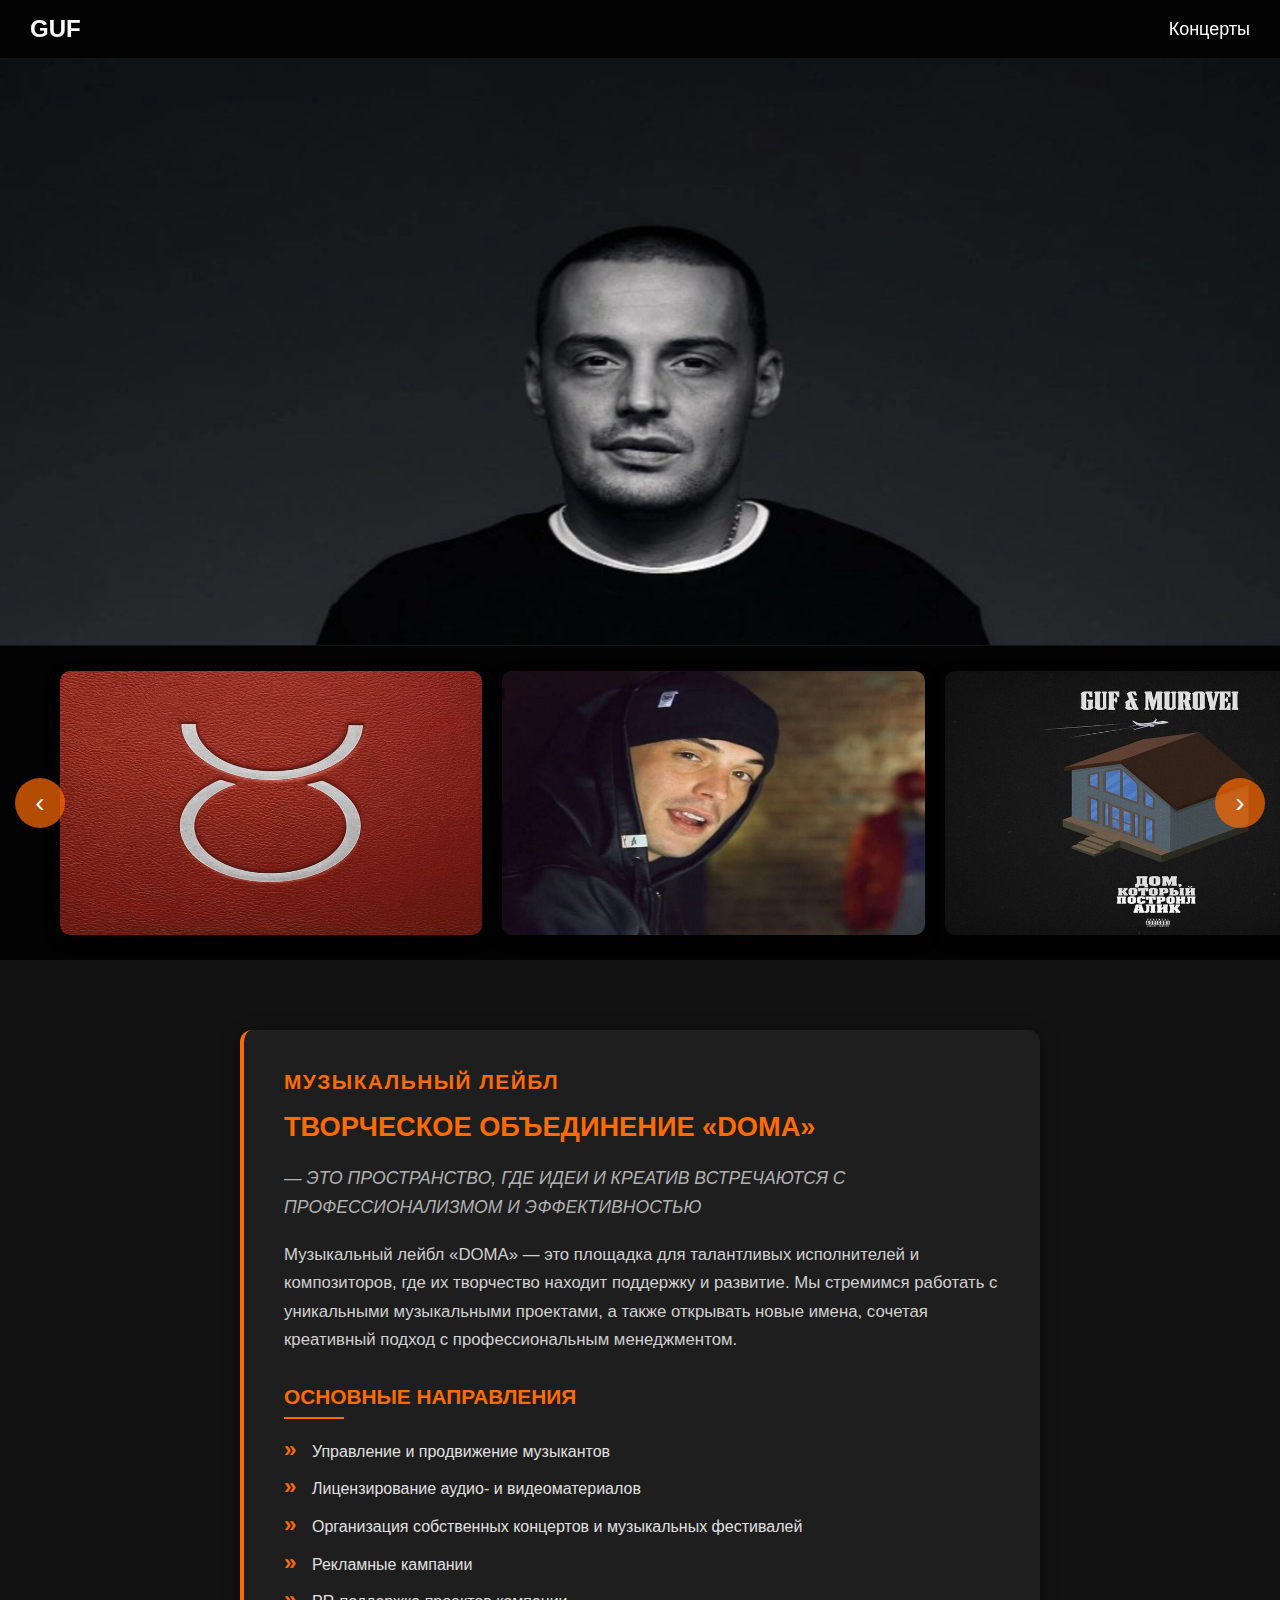
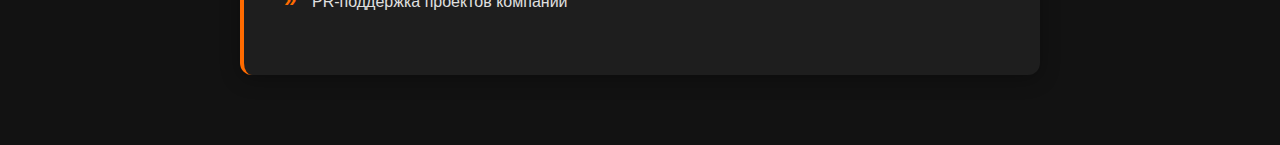
<file: practika/index.html>
<!DOCTYPE html>
<html lang="ru">
<head>
    <meta charset="UTF-8">
    <meta name="viewport" content="width=device-width, initial-scale=1.0">
    <title>GUF Concerts</title>
    <link rel="stylesheet" href="css/style.css">
</head>
<body class="has-custom-cursor">
    <div id="home-page">
        <header>
            <a href="index.html" class="logo">GUF</a>
            <nav>
                <a href="concerts.html">Концерты</a>
            </nav>
        </header>

        <div class="hero">
            <img src="foto/gl.jpg" alt="Концерт GUF" class="hero-image">
            
            <div class="slider-container">
                <div class="photo-slider">
                    <div class="slide"><img src="foto/m10.jpg" alt="Концерт 1"></div>
                    <div class="slide"><img src="foto/m9.jpg" alt="Концерт 2"></div>
                    <div class="slide"><img src="foto/m8.jpg" alt="Концерт 3"></div>
                    <div class="slide"><img src="foto/m7.jpg" alt="Концерт 4"></div>
                    <div class="slide"><img src="foto/m6.jpg" alt="Концерт 5"></div>
                    <div class="slide"><img src="foto/m5.jpg" alt="Концерт 6"></div>
                    <div class="slide"><img src="foto/m4.jpg" alt="Концерт 7"></div>
                    <div class="slide"><img src="foto/m3.jpg" alt="Концерт 8"></div>
                </div>
                <button class="slider-nav prev">‹</button>
                <button class="slider-nav next">›</button>
            </div>
        </div>
        <div class="doma-signature-dark">
            <div class="doma-container-dark">
                <p class="doma-label-dark">МУЗЫКАЛЬНЫЙ ЛЕЙБЛ</p>
                <p class="doma-title-dark">ТВОРЧЕСКОЕ ОБЪЕДИНЕНИЕ «DOMA»</p>
                <p class="doma-subtitle-dark">— ЭТО ПРОСТРАНСТВО, ГДЕ ИДЕИ И КРЕАТИВ ВСТРЕЧАЮТСЯ С ПРОФЕССИОНАЛИЗМОМ И ЭФФЕКТИВНОСТЬЮ</p>
                <p class="doma-description-dark">Музыкальный лейбл «DOMA» — это площадка для талантливых исполнителей и композиторов, где их творчество находит поддержку и развитие. Мы стремимся работать с уникальными музыкальными проектами, а также открывать новые имена, сочетая креативный подход с профессиональным менеджментом.</p>
                <p class="doma-directions-header-dark">ОСНОВНЫЕ НАПРАВЛЕНИЯ</p>
                <ul class="doma-directions-list-dark">
                    <li class="doma-direction-item-dark">Управление и продвижение музыкантов</li>
                    <li class="doma-direction-item-dark">Лицензирование аудио- и видеоматериалов</li>
                    <li class="doma-direction-item-dark">Организация собственных концертов и музыкальных фестивалей</li>
                    <li class="doma-direction-item-dark">Рекламные кампании</li>
                    <li class="doma-direction-item-dark">PR-поддержка проектов компании</li>
                </ul>
            </div>
        </div>
    </div>

    <script src="js/script.js"></script>
</body>
</html>
</file>
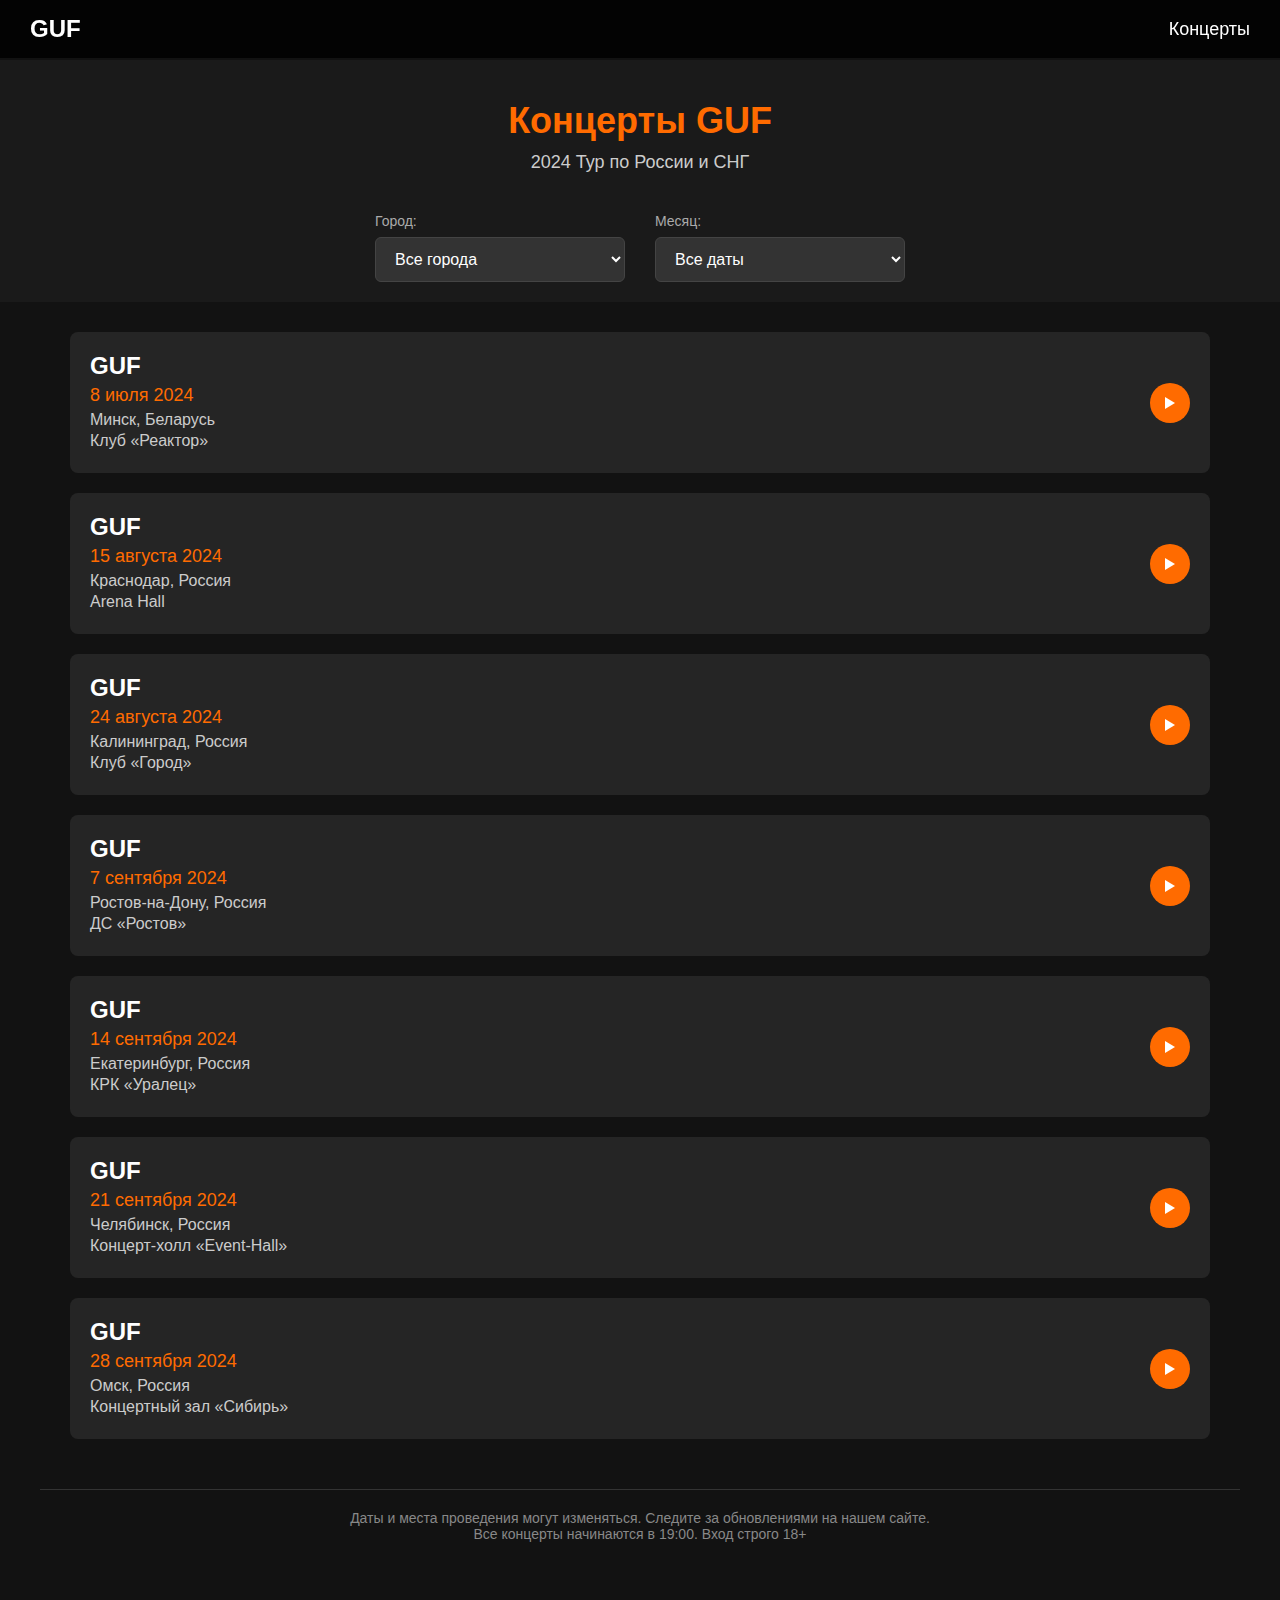
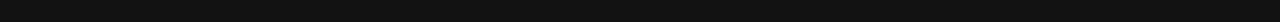
<file: practika/concerts.html>
<!DOCTYPE html>
<html lang="ru">
<head>
    <meta charset="UTF-8">
    <meta name="viewport" content="width=device-width, initial-scale=1.0">
    <title>Концерты GUF | DOMA Music Label</title>
    <link rel="stylesheet" href="css/style.css">
</head>
<body class="has-custom-cursor">
    <div id="concerts-page">
        <header>
            <a href="index.html" class="logo">GUF</a>
            <nav>
                <a href="concerts.html">Концерты</a>
            </nav>
        </header>

        <div class="concerts-page">
            <div class="page-title">
                <h1>Концерты GUF</h1>
                <p>2024 Тур по России и СНГ</p>
            </div>
            
            <div class="filter-container">
                <div class="filter-group">
                    <label for="city-filter">Город:</label>
                    <select id="city-filter" class="filter">
                        <option value="all">Все города</option>
                        <option value="Минск">Минск</option>
                        <option value="Краснодар">Краснодар</option>
                        <option value="Калининград">Калининград</option>
                        <option value="Ростов">Ростов</option>
                        <option value="Екатеринбург">Екатеринбург</option>
                        <option value="Челябинск">Челябинск</option>
                        <option value="Омск">Омск</option>
                    </select>
                </div>
                <div class="filter-group">
                    <label for="date-filter">Месяц:</label>
                    <select id="date-filter" class="filter">
                        <option value="all">Все даты</option>
                        <option value="июль">Июль</option>
                        <option value="август">Август</option>
                        <option value="сентябрь">Сентябрь</option>
                        <option value="октябрь">Октябрь</option>
                    </select>
                </div>
            </div>
            
            <div class="concerts-list" id="concerts-list">
                <div class="concert-item" data-city="Минск" data-month="июль">
                    <div class="concert-info">
                        <div class="concert-name">GUF</div>
                        <div class="concert-date">8 июля 2024</div>
                        <div class="concert-city">Минск, Беларусь</div>
                        <div class="concert-venue">Клуб «Реактор»</div>
                    </div>
                    <a href="https://doma.moscow/guf" class="period-icon" aria-label="Купить билеты" target="_blank"></a>
                </div>
                <div class="concert-item" data-city="Краснодар" data-month="август">
                    <div class="concert-info">
                        <div class="concert-name">GUF</div>
                        <div class="concert-date">15 августа 2024</div>
                        <div class="concert-city">Краснодар, Россия</div>
                        <div class="concert-venue">Arena Hall</div>
                    </div>
                    <a href="https://doma.moscow/guf" class="period-icon" aria-label="Купить билеты" target="_blank"></a>
                </div>
                <div class="concert-item" data-city="Калининград" data-month="август">
                    <div class="concert-info">
                        <div class="concert-name">GUF</div>
                        <div class="concert-date">24 августа 2024</div>
                        <div class="concert-city">Калининград, Россия</div>
                        <div class="concert-venue">Клуб «Город»</div>
                    </div>
                    <a href="https://doma.moscow/guf" class="period-icon" aria-label="Купить билеты" target="_blank"></a>
                </div>
                <div class="concert-item" data-city="Ростов" data-month="сентябрь">
                    <div class="concert-info">
                        <div class="concert-name">GUF</div>
                        <div class="concert-date">7 сентября 2024</div>
                        <div class="concert-city">Ростов-на-Дону, Россия</div>
                        <div class="concert-venue">ДС «Ростов»</div>
                    </div>
                    <a href="https://doma.moscow/guf" class="period-icon" aria-label="Купить билеты" target="_blank"></a>
                </div>
                <div class="concert-item" data-city="Екатеринбург" data-month="сентябрь">
                    <div class="concert-info">
                        <div class="concert-name">GUF</div>
                        <div class="concert-date">14 сентября 2024</div>
                        <div class="concert-city">Екатеринбург, Россия</div>
                        <div class="concert-venue">КРК «Уралец»</div>
                    </div>
                    <a href="https://doma.moscow/guf" class="period-icon" aria-label="Купить билеты" target="_blank"></a>
                </div>
                <div class="concert-item" data-city="Челябинск" data-month="сентябрь">
                    <div class="concert-info">
                        <div class="concert-name">GUF</div>
                        <div class="concert-date">21 сентября 2024</div>
                        <div class="concert-city">Челябинск, Россия</div>
                        <div class="concert-venue">Концерт-холл «Event-Hall»</div>
                    </div>
                    <a href="https://doma.moscow/guf" class="period-icon" aria-label="Купить билеты" target="_blank"></a>
                </div>
                <div class="concert-item" data-city="Омск" data-month="сентябрь">
                    <div class="concert-info">
                        <div class="concert-name">GUF</div>
                        <div class="concert-date">28 сентября 2024</div>
                        <div class="concert-city">Омск, Россия</div>
                        <div class="concert-venue">Концертный зал «Сибирь»</div>
                    </div>
                    <a href="https://doma.moscow/guf" class="period-icon" aria-label="Купить билеты" target="_blank"></a>
                </div>
            </div>
            
            <div class="concert-notice">
                <p>Даты и места проведения могут изменяться. Следите за обновлениями на нашем сайте.</p>
                <p>Все концерты начинаются в 19:00. Вход строго 18+</p>
            </div>
        </div>
    </div>

    <script src="js/script.js"></script>
</body>
</html>
</file>
<file: practika/css/style.css>
* {
    margin: 0;
    padding: 0;
    box-sizing: border-box;
    font-family: 'Arial', sans-serif;
}

:root {
    --slider-height: 264px;
    --slider-bg: rgba(0, 0, 0, 0.8);
    --accent-color: #FF6B00;
}

body {
    background-color: #121212;
    color: #ffffff;
    overflow-x: hidden;
}

html.has-custom-cursor {
    cursor: none;
}

header {
    position: fixed;
    top: 0;
    width: 100%;
    background-color: rgba(0, 0, 0, 0.8);
    padding: 15px 30px;
    display: flex;
    justify-content: space-between;
    align-items: center;
    z-index: 1000;
    backdrop-filter: blur(5px);
}

.logo {
    font-size: 24px;
    font-weight: bold;
    color: #fff;
    text-decoration: none;
}

.logo:hover {
    color: #ccc;
}

nav a {
    color: #fff;
    text-decoration: none;
    margin-left: 20px;
    font-size: 18px;
    transition: color 0.3s;
}

nav a:hover {
    color: #ccc;
}

.hero {
    position: relative;
    height: 100vh;
    margin-top: 60px;
    overflow: hidden;
}

.hero-image {
    width: 100%;
    height: 65%;
  
}

.hero-signature {
    position: absolute;
    bottom: 150px;
    left: 0;
    right: 0;
    text-align: center;
    color: rgba(255, 255, 255, 0.8);
    font-size: 18px;
    text-transform: uppercase;
    letter-spacing: 2px;
}

.slider-container {
    position: absolute;
    bottom: 0;
    width: 100%;
    padding: 25px 0;
    background: var(--slider-bg);
    overflow: hidden;
}

.photo-slider {
    display: flex;
    transition: transform 0.7s cubic-bezier(0.25, 0.1, 0.25, 1);
    width: 100%;
    padding: 0 50px;
}

.slide {
    min-width: calc(25% - 20px);
    margin: 0 10px;
    height: var(--slider-height);
    flex: 0 0 auto;
    border-radius: 10px;
    overflow: hidden;
    position: relative;
    box-shadow: 0 5px 15px rgba(0, 0, 0, 0.4);
    transition: transform 0.3s ease, box-shadow 0.3s ease;
}

.slide:hover {
    transform: scale(1.05);
    box-shadow: 0 8px 20px rgba(0, 0, 0, 0.5);
}

.slide img {
    width: 100%;
    height: 100%;
    object-fit: cover;
    object-position: center;
}

.slider-nav {
    position: absolute;
    top: 50%;
    transform: translateY(-50%);
    width: 50px;
    height: 50px;
    background: rgba(255, 107, 0, 0.7);
    color: white;
    border: none;
    border-radius: 50%;
    font-size: 28px;
    z-index: 10;
    cursor: none;
}

.slider-nav.prev {
    left: 15px;
}

.slider-nav.next {
    right: 15px;
}

.slider-nav:hover {
    background: var(--accent-color);
}

.slider-indicators {
    position: absolute;
    bottom: 15px;
    left: 0;
    right: 0;
    display: flex;
    justify-content: center;
    gap: 8px;
}

.indicator {
    width: 12px;
    height: 12px;
    border-radius: 50%;
    background: rgba(255, 255, 255, 0.5);
    transition: all 0.3s ease;
    cursor: none;
}

.indicator.active {
    background: var(--accent-color);
    transform: scale(1.4);
}

.concerts-page {
    margin-top: 60px;
    padding-bottom: 60px;
}

.page-title {
    padding: 40px 30px 20px;
    background-color: #1a1a1a;
    text-align: center;
}

.page-title h1 {
    font-size: 36px;
    color: #FF6B00;
    margin-bottom: 10px;
}

.page-title p {
    font-size: 18px;
    color: #ccc;
}

.filter-container {
    background-color: #1a1a1a;
    padding: 20px 30px;
    display: flex;
    gap: 30px;
    flex-wrap: wrap;
    justify-content: center;
}

.filter-group {
    display: flex;
    flex-direction: column;
    gap: 8px;
}

.filter-group label {
    font-size: 14px;
    color: #aaa;
}

.filter {
    width: 250px;
    padding: 12px 15px;
    background-color: #333;
    color: white;
    border: 1px solid #444;
    border-radius: 6px;
    font-size: 16px;
    cursor: none;
}

.filter:focus {
    outline: none;
    border-color: #FF6B00;
}

.concerts-list {
    max-width: 1200px;
    margin: 0 auto;
    padding: 30px;
}

.concert-item {
    background-color: #252525;
    margin-bottom: 20px;
    padding: 20px;
    border-radius: 8px;
    display: flex;
    justify-content: space-between;
    align-items: center;
    transition: transform 0.3s ease;
}

.concert-item:hover {
    transform: translateY(-3px);
    box-shadow: 0 5px 15px rgba(0, 0, 0, 0.3);
}

.concert-info {
    flex: 1;
}

.concert-name {
    font-size: 24px;
    font-weight: bold;
    color: #fff;
    margin-bottom: 5px;
}

.concert-date {
    font-size: 18px;
    color: #FF6B00;
    margin-bottom: 5px;
}

.concert-city, .concert-venue {
    font-size: 16px;
    color: #ccc;
    margin-bottom: 3px;
}

.period-icon {
    display: inline-block;
    width: 40px;
    height: 40px;
    background-color: #FF6B00;
    border-radius: 50%;
    position: relative;
    transition: all 0.3s ease;
}

.period-icon:hover {
    transform: scale(1.1);
    background-color: #e05a00;
}

.period-icon::after {
    content: "";
    position: absolute;
    top: 50%;
    left: 50%;
    transform: translate(-50%, -50%);
    width: 0;
    height: 0;
    border-left: 10px solid white;
    border-top: 6px solid transparent;
    border-bottom: 6px solid transparent;
}

.concert-notice {
    text-align: center;
    padding: 20px;
    color: #888;
    font-size: 14px;
    border-top: 1px solid #333;
    max-width: 1200px;
    margin: 0 auto;
}

@media (max-width: 1024px) {
    .slide {
        min-width: calc(33.33% - 20px);
    }
}

@media (max-width: 768px) {
    .slide {
        min-width: calc(50% - 20px);
    }
    
    .filter-container {
        flex-direction: column;
        gap: 15px;
    }
    
    .filter {
        width: 100%;
    }
    
    .concert-item {
        flex-direction: column;
        align-items: flex-start;
        gap: 15px;
    }
    
    .concert-name {
        font-size: 20px;
    }
}

@media (max-width: 480px) {
    .slide {
        min-width: calc(100% - 20px);
    }
    
    .hero-signature {
        font-size: 14px;
        bottom: 180px;
    }
}
.hero-signature {
    font-family: Arial, sans-serif;
    max-width: 600px;
    margin: 0 auto;
    padding: 20px;
    color: #333;
}

.label-title {
    color: #FF6B00;
    font-weight: bold;
    text-transform: uppercase;
    margin-bottom: 10px;
    font-size: 1.2em;
}

.label-name {
    color: #FF6B00;
    font-weight: bold;
    margin-bottom: 5px;
    font-size: 1.1em;
}

.label-description {
    margin: 15px 0;
    font-size: 0.9em;
    font-style: italic;
}

.label-text {
    margin-bottom: 15px;
    font-size: 0.9em;
    line-height: 1.4;
}

.directions-title {
    color: #FF6B00;
    font-weight: bold;
    margin-bottom: 10px;
    font-size: 1.1em;
}

.directions-list {
    font-size: 0.85em;
    list-style-type: none;
    padding-left: 0;
    margin-top: 0;
    line-height: 1.5;
}

.directions-list li {
    margin-bottom: 5px;
    position: relative;
    padding-left: 15px;
}

.directions-list li:before {
    content: "•";
    color: #FF6B00;
    position: absolute;
    left: 0;
}
 
.doma-signature-block {
    width: 100%;
    clear: both;  
    margin: 40px 0;  
    padding: 30px 0;
    position: relative;
    z-index: 1;  
}

.doma-signature-content {
    max-width: 800px;
    margin: 0 auto;
    padding: 30px;
    box-sizing: border-box;
    background: rgba(255, 255, 255, 0.9);  
    border-radius: 8px;
    box-shadow: 0 2px 10px rgba(0, 0, 0, 0.1);
}

 .doma-label {
    color: #FF6B00;
    font-weight: 700;
    text-transform: uppercase;
    margin-bottom: 15px;
    font-size: 1.3rem;
    letter-spacing: 1px;
}

.doma-title {
    color: #FF6B00;
    font-weight: 600;
    margin-bottom: 10px;
    font-size: 1.5rem;
}

.doma-subtitle {
    margin: 20px 0;
    font-size: 1rem;
    font-style: italic;
    color: #555;
    line-height: 1.5;
}

.doma-description {
    margin-bottom: 25px;
    font-size: 1rem;
    line-height: 1.6;
    color: #333;
}

.doma-directions-header {
    color: #FF6B00;
    font-weight: 600;
    margin: 25px 0 15px;
    font-size: 1.2rem;
}

.doma-directions-list {
    list-style: none;
    padding: 0;
    margin: 0;
}

.doma-direction-item {
    margin-bottom: 8px;
    padding-left: 20px;
    position: relative;
    font-size: 0.95rem;
    line-height: 1.5;
}

.doma-direction-item::before {
    content: "•";
    color: #FF6B00;
    position: absolute;
    left: 0;
    font-size: 1.2rem;
    line-height: 1;
}

 
@media (max-width: 768px) {
    .doma-signature-block {
        margin: 20px 0;
        padding: 20px 0;
    }
    
    .doma-signature-content {
        padding: 20px;
    }
    
    .doma-label {
        font-size: 1.1rem;
    }
    
    .doma-title {
        font-size: 1.3rem;
    }
}
 
.doma-signature-dark {
    width: 100%;
    clear: both;
    margin: 40px 0;
    padding: 30px 0;
    background-color: #121212; 
    color: #e0e0e0; 
}

.doma-container-dark {
    max-width: 800px;
    margin: 0 auto;
    padding: 40px;
    box-sizing: border-box;
    background-color: #1e1e1e; 
    border-radius: 12px;
    border-left: 4px solid #FF6B00; 
    box-shadow: 0 4px 20px rgba(0, 0, 0, 0.3);
}

.doma-label-dark {
    color: #FF6B00;
    font-weight: 700;
    text-transform: uppercase;
    margin-bottom: 15px;
    font-size: 1.3rem;
    letter-spacing: 1.5px;
}

.doma-title-dark {
    color: #FF6B00;
    font-weight: 600;
    margin-bottom: 10px;
    font-size: 1.7rem;
    line-height: 1.3;
}

.doma-subtitle-dark {
    margin: 20px 0;
    font-size: 1.1rem;
    font-style: italic;
    color: #b0b0b0;
    line-height: 1.6;
}

.doma-description-dark {
    margin-bottom: 25px;
    font-size: 1.05rem;
    line-height: 1.7;
    color: #d0d0d0;
}

.doma-directions-header-dark {
    color: #FF6B00;
    font-weight: 600;
    margin: 30px 0 20px;
    font-size: 1.3rem;
    position: relative;
}

.doma-directions-header-dark::after {
    content: "";
    display: block;
    width: 60px;
    height: 2px;
    background: #FF6B00;
    margin-top: 8px;
}

.doma-directions-list-dark {
    list-style: none;
    padding: 0;
    margin: 0 0 20px 0;
}

.doma-direction-item-dark {
    margin-bottom: 12px;
    padding-left: 28px;
    position: relative;
    font-size: 1rem;
    line-height: 1.6;
    color: #e0e0e0;
}

.doma-direction-item-dark::before {
    content: "»";
    color: #FF6B00;
    position: absolute;
    left: 0;
    font-size: 1.4rem;
    line-height: 1;
    font-weight: bold;
}

.doma-direction-item-dark:hover {
    color: #ffffff;
    transform: translateX(5px);
    transition: all 0.3s ease;
}

@media (max-width: 768px) {
    .doma-container-dark {
        padding: 25px;
        margin: 0 15px;
    }
    
    .doma-title-dark {
        font-size: 1.4rem;
    }
    
    .doma-label-dark {
        font-size: 1.1rem;
    }
}
</file>
